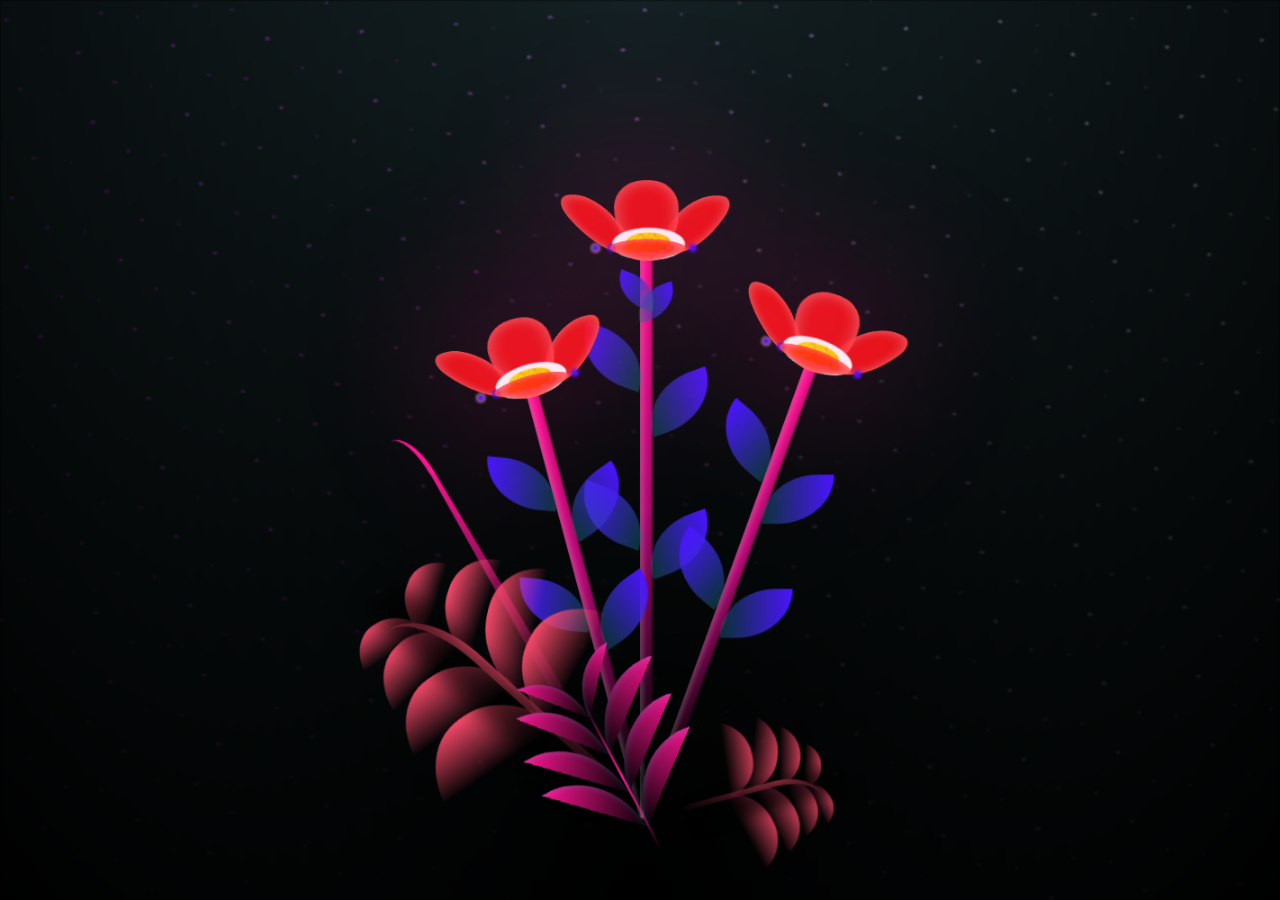
<file: index.html>
<!DOCTYPE html>
<html lang="en">
  <head>
    <meta charset="UTF-8" />
    <meta name="viewport" content="width=device-width, initial-scale=1.0" />
    <link rel="stylesheet" href="pink-flowers.css" />
    <title>Mİ AMOR Y ♡ Ç</title>
  </head>

  <body class="not-loaded">
    <div class="corner-text">Hissettirilen Sevgidir AŞK</div>
    <div class="corner-text2">❤️AMOR❤️</div>
    

    <div class="night"></div>
    <div class="flowers">
      <div class="flower flower--1">
        <div class="flower__leafs flower__leafs--1">
          <div class="flower__leaf flower__leaf--1"></div>
          <div class="flower__leaf flower__leaf--2"></div>
          <div class="flower__leaf flower__leaf--3"></div>
          <div class="flower__leaf flower__leaf--4"></div>
          <div class="flower__white-circle"></div>

          <div class="flower__light flower__light--1"></div>
          <div class="flower__light flower__light--2"></div>
          <div class="flower__light flower__light--3"></div>
          <div class="flower__light flower__light--4"></div>
          <div class="flower__light flower__light--5"></div>
          <div class="flower__light flower__light--6"></div>
          <div class="flower__light flower__light--7"></div>
          <div class="flower__light flower__light--8"></div>
        </div>
        <div class="flower__line">
          <div class="flower__line__leaf flower__line__leaf--1"></div>
          <div class="flower__line__leaf flower__line__leaf--2"></div>
          <div class="flower__line__leaf flower__line__leaf--3"></div>
          <div class="flower__line__leaf flower__line__leaf--4"></div>
          <div class="flower__line__leaf flower__line__leaf--5"></div>
          <div class="flower__line__leaf flower__line__leaf--6"></div>
        </div>
      </div>

      <div class="flower flower--2">
        <div class="flower__leafs flower__leafs--2">
          <div class="flower__leaf flower__leaf--1"></div>
          <div class="flower__leaf flower__leaf--2"></div>
          <div class="flower__leaf flower__leaf--3"></div>
          <div class="flower__leaf flower__leaf--4"></div>
          <div class="flower__white-circle"></div>

          <div class="flower__light flower__light--1"></div>
          <div class="flower__light flower__light--2"></div>
          <div class="flower__light flower__light--3"></div>
          <div class="flower__light flower__light--4"></div>
          <div class="flower__light flower__light--5"></div>
          <div class="flower__light flower__light--6"></div>
          <div class="flower__light flower__light--7"></div>
          <div class="flower__light flower__light--8"></div>
        </div>
        <div class="flower__line">
          <div class="flower__line__leaf flower__line__leaf--1"></div>
          <div class="flower__line__leaf flower__line__leaf--2"></div>
          <div class="flower__line__leaf flower__line__leaf--3"></div>
          <div class="flower__line__leaf flower__line__leaf--4"></div>
        </div>
      </div>

      <div class="flower flower--3">
        <div class="flower__leafs flower__leafs--3">
          <div class="flower__leaf flower__leaf--1"></div>
          <div class="flower__leaf flower__leaf--2"></div>
          <div class="flower__leaf flower__leaf--3"></div>
          <div class="flower__leaf flower__leaf--4"></div>
          <div class="flower__white-circle"></div>

          <div class="flower__light flower__light--1"></div>
          <div class="flower__light flower__light--2"></div>
          <div class="flower__light flower__light--3"></div>
          <div class="flower__light flower__light--4"></div>
          <div class="flower__light flower__light--5"></div>
          <div class="flower__light flower__light--6"></div>
          <div class="flower__light flower__light--7"></div>
          <div class="flower__light flower__light--8"></div>
        </div>
        <div class="flower__line">
          <div class="flower__line__leaf flower__line__leaf--1"></div>
          <div class="flower__line__leaf flower__line__leaf--2"></div>
          <div class="flower__line__leaf flower__line__leaf--3"></div>
          <div class="flower__line__leaf flower__line__leaf--4"></div>
        </div>
      </div>

      <div class="grow-ans" style="--d: 1.2s">
        <div class="flower__g-long">
          <div class="flower__g-long__top"></div>
          <div class="flower__g-long__bottom"></div>
        </div>
      </div>

      <div class="growing-grass">
        <div class="flower__grass flower__grass--1">
          <div class="flower__grass--top"></div>
          <div class="flower__grass--bottom"></div>
          <div class="flower__grass__leaf flower__grass__leaf--1"></div>
          <div class="flower__grass__leaf flower__grass__leaf--2"></div>
          <div class="flower__grass__leaf flower__grass__leaf--3"></div>
          <div class="flower__grass__leaf flower__grass__leaf--4"></div>
          <div class="flower__grass__leaf flower__grass__leaf--5"></div>
          <div class="flower__grass__leaf flower__grass__leaf--6"></div>
          <div class="flower__grass__leaf flower__grass__leaf--7"></div>
          <div class="flower__grass__leaf flower__grass__leaf--8"></div>
          <div class="flower__grass__overlay"></div>
        </div>
      </div>

      <div class="growing-grass">
        <div class="flower__grass flower__grass--2">
          <div class="flower__grass--top"></div>
          <div class="flower__grass--bottom"></div>
          <div class="flower__grass__leaf flower__grass__leaf--1"></div>
          <div class="flower__grass__leaf flower__grass__leaf--2"></div>
          <div class="flower__grass__leaf flower__grass__leaf--3"></div>
          <div class="flower__grass__leaf flower__grass__leaf--4"></div>
          <div class="flower__grass__leaf flower__grass__leaf--5"></div>
          <div class="flower__grass__leaf flower__grass__leaf--6"></div>
          <div class="flower__grass__leaf flower__grass__leaf--7"></div>
          <div class="flower__grass__leaf flower__grass__leaf--8"></div>
          <div class="flower__grass__overlay"></div>
        </div>
      </div>

      <div class="grow-ans" style="--d: 2.4s">
        <div class="flower__g-right flower__g-right--1">
          <div class="leaf"></div>
        </div>
      </div>

      <div class="grow-ans" style="--d: 2.8s">
        <div class="flower__g-right flower__g-right--2">
          <div class="leaf"></div>
        </div>
      </div>

      <div class="grow-ans" style="--d: 2.8s">
        <div class="flower__g-front">
          <div
            class="flower__g-front__leaf-wrapper flower__g-front__leaf-wrapper--1">
            <div class="flower__g-front__leaf"></div>
          </div>
          <div
            class="flower__g-front__leaf-wrapper flower__g-front__leaf-wrapper--2">
            <div class="flower__g-front__leaf"></div>
          </div>
          <div
            class="flower__g-front__leaf-wrapper flower__g-front__leaf-wrapper--3">
            <div class="flower__g-front__leaf"></div>
          </div>
          <div
            class="flower__g-front__leaf-wrapper flower__g-front__leaf-wrapper--4">
            <div class="flower__g-front__leaf"></div>
          </div>
          <div
            class="flower__g-front__leaf-wrapper flower__g-front__leaf-wrapper--5">
            <div class="flower__g-front__leaf"></div>
          </div>
          <div
            class="flower__g-front__leaf-wrapper flower__g-front__leaf-wrapper--6">
            <div class="flower__g-front__leaf"></div>
          </div>
          <div
            class="flower__g-front__leaf-wrapper flower__g-front__leaf-wrapper--7">
            <div class="flower__g-front__leaf"></div>
          </div>
          <div
            class="flower__g-front__leaf-wrapper flower__g-front__leaf-wrapper--8">
            <div class="flower__g-front__leaf"></div>
          </div>
          <div class="flower__g-front__line"></div>
        </div>
      </div>

      <div class="grow-ans" style="--d: 3.2s">
        <div class="flower__g-fr">
          <div class="leaf"></div>
          <div class="flower__g-fr__leaf flower__g-fr__leaf--1"></div>
          <div class="flower__g-fr__leaf flower__g-fr__leaf--2"></div>
          <div class="flower__g-fr__leaf flower__g-fr__leaf--3"></div>
          <div class="flower__g-fr__leaf flower__g-fr__leaf--4"></div>
          <div class="flower__g-fr__leaf flower__g-fr__leaf--5"></div>
          <div class="flower__g-fr__leaf flower__g-fr__leaf--6"></div>
          <div class="flower__g-fr__leaf flower__g-fr__leaf--7"></div>
          <div class="flower__g-fr__leaf flower__g-fr__leaf--8"></div>
        </div>
      </div>

      <div class="long-g long-g--0">
        <div class="grow-ans" style="--d: 3s">
          <div class="leaf leaf--0"></div>
        </div>
        <div class="grow-ans" style="--d: 2.2s">
          <div class="leaf leaf--1"></div>
        </div>
        <div class="grow-ans" style="--d: 3.4s">
          <div class="leaf leaf--2"></div>
        </div>
        <div class="grow-ans" style="--d: 3.6s">
          <div class="leaf leaf--3"></div>
        </div>
      </div>

      <div class="long-g long-g--1">
        <div class="grow-ans" style="--d: 3.6s">
          <div class="leaf leaf--0"></div>
        </div>
        <div class="grow-ans" style="--d: 3.8s">
          <div class="leaf leaf--1"></div>
        </div>
        <div class="grow-ans" style="--d: 4s">
          <div class="leaf leaf--2"></div>
        </div>
        <div class="grow-ans" style="--d: 4.2s">
          <div class="leaf leaf--3"></div>
        </div>
      </div>

      <div class="long-g long-g--2">
        <div class="grow-ans" style="--d: 4s">
          <div class="leaf leaf--0"></div>
        </div>
        <div class="grow-ans" style="--d: 4.2s">
          <div class="leaf leaf--1"></div>
        </div>
        <div class="grow-ans" style="--d: 4.4s">
          <div class="leaf leaf--2"></div>
        </div>
        <div class="grow-ans" style="--d: 4.6s">
          <div class="leaf leaf--3"></div>
        </div>
      </div>

      <div class="long-g long-g--3">
        <div class="grow-ans" style="--d: 4s">
          <div class="leaf leaf--0"></div>
        </div>
        <div class="grow-ans" style="--d: 4.2s">
          <div class="leaf leaf--1"></div>
        </div>
        <div class="grow-ans" style="--d: 3s">
          <div class="leaf leaf--2"></div>
        </div>
        <div class="grow-ans" style="--d: 3.6s">
          <div class="leaf leaf--3"></div>
        </div>
      </div>

      <div class="long-g long-g--4">
        <div class="grow-ans" style="--d: 4s">
          <div class="leaf leaf--0"></div>
        </div>
        <div class="grow-ans" style="--d: 4.2s">
          <div class="leaf leaf--1"></div>
        </div>
        <div class="grow-ans" style="--d: 3s">
          <div class="leaf leaf--2"></div>
        </div>
        <div class="grow-ans" style="--d: 3.6s">
          <div class="leaf leaf--3"></div>
        </div>
      </div>

      <div class="long-g long-g--5">
        <div class="grow-ans" style="--d: 4s">
          <div class="leaf leaf--0"></div>
        </div>
        <div class="grow-ans" style="--d: 4.2s">
          <div class="leaf leaf--1"></div>
        </div>
        <div class="grow-ans" style="--d: 3s">
          <div class="leaf leaf--2"></div>
        </div>
        <div class="grow-ans" style="--d: 3.6s">
          <div class="leaf leaf--3"></div>
        </div>
      </div>

      <div class="long-g long-g--6">
        <div class="grow-ans" style="--d: 4.2s">
          <div class="leaf leaf--0"></div>
        </div>
        <div class="grow-ans" style="--d: 4.4s">
          <div class="leaf leaf--1"></div>
        </div>
        <div class="grow-ans" style="--d: 4.6s">
          <div class="leaf leaf--2"></div>
        </div>
        <div class="grow-ans" style="--d: 4.8s">
          <div class="leaf leaf--3"></div>
        </div>
      </div>

      <div class="long-g long-g--7">
        <div class="grow-ans" style="--d: 3s">
          <div class="leaf leaf--0"></div>
        </div>
        <div class="grow-ans" style="--d: 3.2s">
          <div class="leaf leaf--1"></div>
        </div>
        <div class="grow-ans" style="--d: 3.5s">
          <div class="leaf leaf--2"></div>
        </div>
        <div class="grow-ans" style="--d: 3.6s">
          <div class="leaf leaf--3"></div>
        </div>
      </div>
    </div>
    <script src="pink-flowers.js"></script>
  </body>
</html>
</file>
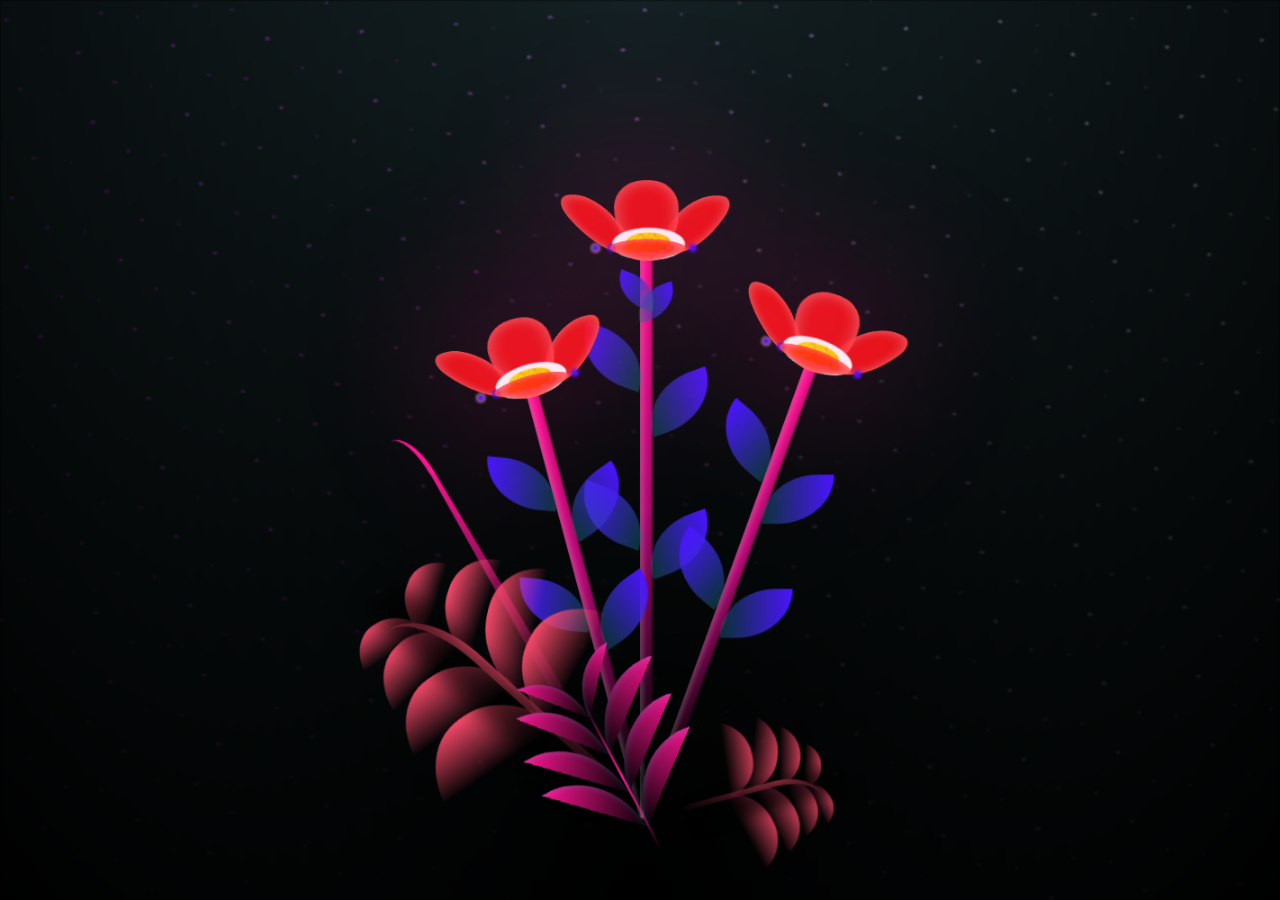
<file: main.html>
<!DOCTYPE html>
<html lang="en">
  <head>
    <meta charset="UTF-8" />
    <meta name="viewport" content="width=device-width, initial-scale=1.0" />
    <link rel="stylesheet" href="pink-flowers.css" />
    <title>Mİ AMOR Y ♡ Ç</title>
  </head>

  <body class="not-loaded">
    <div class="corner-text">Hissettirilen Sevgidir AŞK</div>
    <div class="corner-text2">AMOR</div>
    

    <div class="night"></div>
    <div class="flowers">
      <div class="flower flower--1">
        <div class="flower__leafs flower__leafs--1">
          <div class="flower__leaf flower__leaf--1"></div>
          <div class="flower__leaf flower__leaf--2"></div>
          <div class="flower__leaf flower__leaf--3"></div>
          <div class="flower__leaf flower__leaf--4"></div>
          <div class="flower__white-circle"></div>

          <div class="flower__light flower__light--1"></div>
          <div class="flower__light flower__light--2"></div>
          <div class="flower__light flower__light--3"></div>
          <div class="flower__light flower__light--4"></div>
          <div class="flower__light flower__light--5"></div>
          <div class="flower__light flower__light--6"></div>
          <div class="flower__light flower__light--7"></div>
          <div class="flower__light flower__light--8"></div>
        </div>
        <div class="flower__line">
          <div class="flower__line__leaf flower__line__leaf--1"></div>
          <div class="flower__line__leaf flower__line__leaf--2"></div>
          <div class="flower__line__leaf flower__line__leaf--3"></div>
          <div class="flower__line__leaf flower__line__leaf--4"></div>
          <div class="flower__line__leaf flower__line__leaf--5"></div>
          <div class="flower__line__leaf flower__line__leaf--6"></div>
        </div>
      </div>

      <div class="flower flower--2">
        <div class="flower__leafs flower__leafs--2">
          <div class="flower__leaf flower__leaf--1"></div>
          <div class="flower__leaf flower__leaf--2"></div>
          <div class="flower__leaf flower__leaf--3"></div>
          <div class="flower__leaf flower__leaf--4"></div>
          <div class="flower__white-circle"></div>

          <div class="flower__light flower__light--1"></div>
          <div class="flower__light flower__light--2"></div>
          <div class="flower__light flower__light--3"></div>
          <div class="flower__light flower__light--4"></div>
          <div class="flower__light flower__light--5"></div>
          <div class="flower__light flower__light--6"></div>
          <div class="flower__light flower__light--7"></div>
          <div class="flower__light flower__light--8"></div>
        </div>
        <div class="flower__line">
          <div class="flower__line__leaf flower__line__leaf--1"></div>
          <div class="flower__line__leaf flower__line__leaf--2"></div>
          <div class="flower__line__leaf flower__line__leaf--3"></div>
          <div class="flower__line__leaf flower__line__leaf--4"></div>
        </div>
      </div>

      <div class="flower flower--3">
        <div class="flower__leafs flower__leafs--3">
          <div class="flower__leaf flower__leaf--1"></div>
          <div class="flower__leaf flower__leaf--2"></div>
          <div class="flower__leaf flower__leaf--3"></div>
          <div class="flower__leaf flower__leaf--4"></div>
          <div class="flower__white-circle"></div>

          <div class="flower__light flower__light--1"></div>
          <div class="flower__light flower__light--2"></div>
          <div class="flower__light flower__light--3"></div>
          <div class="flower__light flower__light--4"></div>
          <div class="flower__light flower__light--5"></div>
          <div class="flower__light flower__light--6"></div>
          <div class="flower__light flower__light--7"></div>
          <div class="flower__light flower__light--8"></div>
        </div>
        <div class="flower__line">
          <div class="flower__line__leaf flower__line__leaf--1"></div>
          <div class="flower__line__leaf flower__line__leaf--2"></div>
          <div class="flower__line__leaf flower__line__leaf--3"></div>
          <div class="flower__line__leaf flower__line__leaf--4"></div>
        </div>
      </div>

      <div class="grow-ans" style="--d: 1.2s">
        <div class="flower__g-long">
          <div class="flower__g-long__top"></div>
          <div class="flower__g-long__bottom"></div>
        </div>
      </div>

      <div class="growing-grass">
        <div class="flower__grass flower__grass--1">
          <div class="flower__grass--top"></div>
          <div class="flower__grass--bottom"></div>
          <div class="flower__grass__leaf flower__grass__leaf--1"></div>
          <div class="flower__grass__leaf flower__grass__leaf--2"></div>
          <div class="flower__grass__leaf flower__grass__leaf--3"></div>
          <div class="flower__grass__leaf flower__grass__leaf--4"></div>
          <div class="flower__grass__leaf flower__grass__leaf--5"></div>
          <div class="flower__grass__leaf flower__grass__leaf--6"></div>
          <div class="flower__grass__leaf flower__grass__leaf--7"></div>
          <div class="flower__grass__leaf flower__grass__leaf--8"></div>
          <div class="flower__grass__overlay"></div>
        </div>
      </div>

      <div class="growing-grass">
        <div class="flower__grass flower__grass--2">
          <div class="flower__grass--top"></div>
          <div class="flower__grass--bottom"></div>
          <div class="flower__grass__leaf flower__grass__leaf--1"></div>
          <div class="flower__grass__leaf flower__grass__leaf--2"></div>
          <div class="flower__grass__leaf flower__grass__leaf--3"></div>
          <div class="flower__grass__leaf flower__grass__leaf--4"></div>
          <div class="flower__grass__leaf flower__grass__leaf--5"></div>
          <div class="flower__grass__leaf flower__grass__leaf--6"></div>
          <div class="flower__grass__leaf flower__grass__leaf--7"></div>
          <div class="flower__grass__leaf flower__grass__leaf--8"></div>
          <div class="flower__grass__overlay"></div>
        </div>
      </div>

      <div class="grow-ans" style="--d: 2.4s">
        <div class="flower__g-right flower__g-right--1">
          <div class="leaf"></div>
        </div>
      </div>

      <div class="grow-ans" style="--d: 2.8s">
        <div class="flower__g-right flower__g-right--2">
          <div class="leaf"></div>
        </div>
      </div>

      <div class="grow-ans" style="--d: 2.8s">
        <div class="flower__g-front">
          <div
            class="flower__g-front__leaf-wrapper flower__g-front__leaf-wrapper--1">
            <div class="flower__g-front__leaf"></div>
          </div>
          <div
            class="flower__g-front__leaf-wrapper flower__g-front__leaf-wrapper--2">
            <div class="flower__g-front__leaf"></div>
          </div>
          <div
            class="flower__g-front__leaf-wrapper flower__g-front__leaf-wrapper--3">
            <div class="flower__g-front__leaf"></div>
          </div>
          <div
            class="flower__g-front__leaf-wrapper flower__g-front__leaf-wrapper--4">
            <div class="flower__g-front__leaf"></div>
          </div>
          <div
            class="flower__g-front__leaf-wrapper flower__g-front__leaf-wrapper--5">
            <div class="flower__g-front__leaf"></div>
          </div>
          <div
            class="flower__g-front__leaf-wrapper flower__g-front__leaf-wrapper--6">
            <div class="flower__g-front__leaf"></div>
          </div>
          <div
            class="flower__g-front__leaf-wrapper flower__g-front__leaf-wrapper--7">
            <div class="flower__g-front__leaf"></div>
          </div>
          <div
            class="flower__g-front__leaf-wrapper flower__g-front__leaf-wrapper--8">
            <div class="flower__g-front__leaf"></div>
          </div>
          <div class="flower__g-front__line"></div>
        </div>
      </div>

      <div class="grow-ans" style="--d: 3.2s">
        <div class="flower__g-fr">
          <div class="leaf"></div>
          <div class="flower__g-fr__leaf flower__g-fr__leaf--1"></div>
          <div class="flower__g-fr__leaf flower__g-fr__leaf--2"></div>
          <div class="flower__g-fr__leaf flower__g-fr__leaf--3"></div>
          <div class="flower__g-fr__leaf flower__g-fr__leaf--4"></div>
          <div class="flower__g-fr__leaf flower__g-fr__leaf--5"></div>
          <div class="flower__g-fr__leaf flower__g-fr__leaf--6"></div>
          <div class="flower__g-fr__leaf flower__g-fr__leaf--7"></div>
          <div class="flower__g-fr__leaf flower__g-fr__leaf--8"></div>
        </div>
      </div>

      <div class="long-g long-g--0">
        <div class="grow-ans" style="--d: 3s">
          <div class="leaf leaf--0"></div>
        </div>
        <div class="grow-ans" style="--d: 2.2s">
          <div class="leaf leaf--1"></div>
        </div>
        <div class="grow-ans" style="--d: 3.4s">
          <div class="leaf leaf--2"></div>
        </div>
        <div class="grow-ans" style="--d: 3.6s">
          <div class="leaf leaf--3"></div>
        </div>
      </div>

      <div class="long-g long-g--1">
        <div class="grow-ans" style="--d: 3.6s">
          <div class="leaf leaf--0"></div>
        </div>
        <div class="grow-ans" style="--d: 3.8s">
          <div class="leaf leaf--1"></div>
        </div>
        <div class="grow-ans" style="--d: 4s">
          <div class="leaf leaf--2"></div>
        </div>
        <div class="grow-ans" style="--d: 4.2s">
          <div class="leaf leaf--3"></div>
        </div>
      </div>

      <div class="long-g long-g--2">
        <div class="grow-ans" style="--d: 4s">
          <div class="leaf leaf--0"></div>
        </div>
        <div class="grow-ans" style="--d: 4.2s">
          <div class="leaf leaf--1"></div>
        </div>
        <div class="grow-ans" style="--d: 4.4s">
          <div class="leaf leaf--2"></div>
        </div>
        <div class="grow-ans" style="--d: 4.6s">
          <div class="leaf leaf--3"></div>
        </div>
      </div>

      <div class="long-g long-g--3">
        <div class="grow-ans" style="--d: 4s">
          <div class="leaf leaf--0"></div>
        </div>
        <div class="grow-ans" style="--d: 4.2s">
          <div class="leaf leaf--1"></div>
        </div>
        <div class="grow-ans" style="--d: 3s">
          <div class="leaf leaf--2"></div>
        </div>
        <div class="grow-ans" style="--d: 3.6s">
          <div class="leaf leaf--3"></div>
        </div>
      </div>

      <div class="long-g long-g--4">
        <div class="grow-ans" style="--d: 4s">
          <div class="leaf leaf--0"></div>
        </div>
        <div class="grow-ans" style="--d: 4.2s">
          <div class="leaf leaf--1"></div>
        </div>
        <div class="grow-ans" style="--d: 3s">
          <div class="leaf leaf--2"></div>
        </div>
        <div class="grow-ans" style="--d: 3.6s">
          <div class="leaf leaf--3"></div>
        </div>
      </div>

      <div class="long-g long-g--5">
        <div class="grow-ans" style="--d: 4s">
          <div class="leaf leaf--0"></div>
        </div>
        <div class="grow-ans" style="--d: 4.2s">
          <div class="leaf leaf--1"></div>
        </div>
        <div class="grow-ans" style="--d: 3s">
          <div class="leaf leaf--2"></div>
        </div>
        <div class="grow-ans" style="--d: 3.6s">
          <div class="leaf leaf--3"></div>
        </div>
      </div>

      <div class="long-g long-g--6">
        <div class="grow-ans" style="--d: 4.2s">
          <div class="leaf leaf--0"></div>
        </div>
        <div class="grow-ans" style="--d: 4.4s">
          <div class="leaf leaf--1"></div>
        </div>
        <div class="grow-ans" style="--d: 4.6s">
          <div class="leaf leaf--2"></div>
        </div>
        <div class="grow-ans" style="--d: 4.8s">
          <div class="leaf leaf--3"></div>
        </div>
      </div>

      <div class="long-g long-g--7">
        <div class="grow-ans" style="--d: 3s">
          <div class="leaf leaf--0"></div>
        </div>
        <div class="grow-ans" style="--d: 3.2s">
          <div class="leaf leaf--1"></div>
        </div>
        <div class="grow-ans" style="--d: 3.5s">
          <div class="leaf leaf--2"></div>
        </div>
        <div class="grow-ans" style="--d: 3.6s">
          <div class="leaf leaf--3"></div>
        </div>
      </div>
    </div>
    <script src="pink-flowers.js"></script>
  </body>
</html>
</file>
<file: pink-flowers.css>
*,
*::after,
*::before {
  padding: 0;
  margin: 0;
  box-sizing: border-box;
}
:root {
  --dark-color: #000;
}
body {
  display: flex;
  align-items: flex-end;
  justify-content: center;
  min-height: 100vh;
  background-color: var(--dark-color);
  overflow: hidden;
  perspective: 1000px;
}
.night {
  position: fixed;
  left: 50%;
  top: 0;
  transform: translateX(-50%);
  width: 100%;
  height: 100%;
  filter: blur(0.1vmin);
  background-image: radial-gradient(
      ellipse at top,
      transparent 0%,
      var(--dark-color)
    ),
    radial-gradient(
      ellipse at bottom,
      var(--dark-color),
      rgba(145, 233, 255, 0.2)
    ),
    repeating-linear-gradient(
      220deg,
      black 0px,
      black 19px,
      transparent 19px,
      transparent 22px
    ),
    repeating-linear-gradient(
      189deg,
      black 0px,
      black 19px,
      transparent 19px,
      transparent 22px
    ),
    repeating-linear-gradient(
      148deg,
      black 0px,
      black 19px,
      transparent 19px,
      transparent 22px
    ),
    linear-gradient(90deg, #e100ff, #f0f0f0);
}
.flowers {
  position: relative;
  transform: scale(0.9);
}
.flower {
  position: absolute;
  bottom: 10vmin;
  transform-origin: bottom center;
  z-index: 10;
  --fl-speed: 0.8s;
}
.flower--1 {
  animation: moving-flower-1 4s linear infinite;
}
.flower--1 .flower__line {
  height: 70vmin;
  animation-delay: 0.3s;
}
.flower--1 .flower__line__leaf--1 {
  animation: blooming-leaf-right var(--fl-speed) 1.6s backwards;
}
.flower--1 .flower__line__leaf--2 {
  animation: blooming-leaf-right var(--fl-speed) 1.4s backwards;
}
.flower--1 .flower__line__leaf--3 {
  animation: blooming-leaf-left var(--fl-speed) 1.2s backwards;
}
.flower--1 .flower__line__leaf--4 {
  animation: blooming-leaf-left var(--fl-speed) 1s backwards;
}
.flower--1 .flower__line__leaf--5 {
  animation: blooming-leaf-right var(--fl-speed) 1.8s backwards;
}
.flower--1 .flower__line__leaf--6 {
  animation: blooming-leaf-left var(--fl-speed) 2s backwards;
}
.flower--2 {
  left: 50%;
  transform: rotate(20deg);
  animation: moving-flower-2 4s linear infinite;
}
.flower--2 .flower__line {
  height: 60vmin;
  animation-delay: 0.6s;
}
.flower--2 .flower__line__leaf--1 {
  animation: blooming-leaf-right var(--fl-speed) 1.9s backwards;
}
.flower--2 .flower__line__leaf--2 {
  animation: blooming-leaf-right var(--fl-speed) 1.7s backwards;
}
.flower--2 .flower__line__leaf--3 {
  animation: blooming-leaf-left var(--fl-speed) 1.5s backwards;
}
.flower--2 .flower__line__leaf--4 {
  animation: blooming-leaf-left var(--fl-speed) 1.3s backwards;
}
.flower--3 {
  left: 50%;
  transform: rotate(-15deg);
  animation: moving-flower-3 4s linear infinite;
}
.flower--3 .flower__line {
  animation-delay: 0.9s;
}
.flower--3 .flower__line__leaf--1 {
  animation: blooming-leaf-right var(--fl-speed) 2.5s backwards;
}
.flower--3 .flower__line__leaf--2 {
  animation: blooming-leaf-right var(--fl-speed) 2.3s backwards;
}
.flower--3 .flower__line__leaf--3 {
  animation: blooming-leaf-left var(--fl-speed) 2.1s backwards;
}
.flower--3 .flower__line__leaf--4 {
  animation: blooming-leaf-left var(--fl-speed) 1.9s backwards;
}
.flower__leafs {
  position: relative;
  animation: blooming-flower 2s backwards;
}
.flower__leafs--1 {
  animation-delay: 1.1s;
}
.flower__leafs--2 {
  animation-delay: 1.4s;
}
.flower__leafs--3 {
  animation-delay: 1.7s;
}
.flower__leafs::after {
  content: "";
  position: absolute;
  left: 0;
  top: 0;
  transform: translate(-50%, -100%);
  width: 8vmin;
  height: 8vmin;
  background-color: #ff1493;
  filter: blur(10vmin);
}
.flower__leaf {
  position: absolute;
  bottom: 0;
  left: 50%;
  width: 8vmin;
  height: 11vmin;
  border-radius: 51% 49% 47% 53%/44% 45% 55% 69%;
  background-color: #ff1414;
  background-image: linear-gradient(to top, #ff1414, #ff1414);
  transform-origin: bottom center;
  opacity: 0.9;
  box-shadow: inset 0 0 2vmin rgba(255, 255, 255, 0.5);
}
.flower__leaf--1 {
  transform: translate(-10%, 1%) rotateY(40deg) rotateX(-50deg);
}
.flower__leaf--2 {
  transform: translate(-50%, -4%) rotateX(40deg);
}
.flower__leaf--3 {
  transform: translate(-90%, 0%) rotateY(45deg) rotateX(50deg);
}
.flower__leaf--4 {
  width: 8vmin;
  height: 8vmin;
  transform-origin: bottom left;
  border-radius: 4vmin 10vmin 4vmin 4vmin;
  transform: translate(0%, 18%) rotateX(70deg) rotate(-43deg);
  background-image: linear-gradient(to top, #ff1414, #ff1414);
  z-index: 1;
  opacity: 0.8;
}
.flower__white-circle {
  position: absolute;
  left: -3.5vmin;
  top: -3vmin;
  width: 9vmin;
  height: 4vmin;
  border-radius: 50%;
  background-color: #fff;
}
.flower__white-circle::after {
  content: "";
  position: absolute;
  left: 50%;
  top: 45%;
  transform: translate(-50%, -50%);
  width: 60%;
  height: 60%;
  border-radius: inherit;
  background-image: repeating-linear-gradient(
      135deg,
      rgba(0, 0, 0, 0.03) 0px,
      rgba(0, 0, 0, 0.03) 1px,
      transparent 1px,
      transparent 12px
    ),
    repeating-linear-gradient(
      45deg,
      rgba(0, 0, 0, 0.03) 0px,
      rgba(0, 0, 0, 0.03) 1px,
      transparent 1px,
      transparent 12px
    ),
    repeating-linear-gradient(
      67.5deg,
      rgba(0, 0, 0, 0.03) 0px,
      rgba(0, 0, 0, 0.03) 1px,
      transparent 1px,
      transparent 12px
    ),
    repeating-linear-gradient(
      135deg,
      rgba(0, 0, 0, 0.03) 0px,
      rgba(0, 0, 0, 0.03) 1px,
      transparent 1px,
      transparent 12px
    ),
    repeating-linear-gradient(
      45deg,
      rgba(0, 0, 0, 0.03) 0px,
      rgba(0, 0, 0, 0.03) 1px,
      transparent 1px,
      transparent 12px
    ),
    repeating-linear-gradient(
      112.5deg,
      rgba(0, 0, 0, 0.03) 0px,
      rgba(0, 0, 0, 0.03) 1px,
      transparent 1px,
      transparent 12px
    ),
    repeating-linear-gradient(
      112.5deg,
      rgba(0, 0, 0, 0.03) 0px,
      rgba(0, 0, 0, 0.03) 1px,
      transparent 1px,
      transparent 12px
    ),
    repeating-linear-gradient(
      45deg,
      rgba(0, 0, 0, 0.03) 0px,
      rgba(0, 0, 0, 0.03) 1px,
      transparent 1px,
      transparent 12px
    ),
    repeating-linear-gradient(
      22.5deg,
      rgba(0, 0, 0, 0.03) 0px,
      rgba(0, 0, 0, 0.03) 1px,
      transparent 1px,
      transparent 12px
    ),
    repeating-linear-gradient(
      45deg,
      rgba(0, 0, 0, 0.03) 0px,
      rgba(0, 0, 0, 0.03) 1px,
      transparent 1px,
      transparent 12px
    ),
    repeating-linear-gradient(
      22.5deg,
      rgba(0, 0, 0, 0.03) 0px,
      rgba(0, 0, 0, 0.03) 1px,
      transparent 1px,
      transparent 12px
    ),
    repeating-linear-gradient(
      135deg,
      rgba(0, 0, 0, 0.03) 0px,
      rgba(0, 0, 0, 0.03) 1px,
      transparent 1px,
      transparent 12px
    ),
    repeating-linear-gradient(
      157.5deg,
      rgba(0, 0, 0, 0.03) 0px,
      rgba(0, 0, 0, 0.03) 1px,
      transparent 1px,
      transparent 12px
    ),
    repeating-linear-gradient(
      67.5deg,
      rgba(0, 0, 0, 0.03) 0px,
      rgba(0, 0, 0, 0.03) 1px,
      transparent 1px,
      transparent 12px
    ),
    repeating-linear-gradient(
      67.5deg,
      rgba(0, 0, 0, 0.03) 0px,
      rgba(0, 0, 0, 0.03) 1px,
      transparent 1px,
      transparent 12px
    ),
    linear-gradient(90deg, #ffeb12, #ffce00);
}
.flower__line {
  height: 55vmin;
  width: 1.5vmin;
  background-image: linear-gradient(
      to left,
      rgba(0, 0, 0, 0.2),
      transparent,
      rgba(255, 255, 255, 0.2)
    ),
    linear-gradient(to top, transparent 10%, #b50c75, #ff1493);
  box-shadow: inset 0 0 2px rgba(0, 0, 0, 0.5);
  animation: grow-flower-tree 4s backwards;
}
.flower__line__leaf {
  --w: 7vmin;
  --h: calc(var(--w) + 2vmin);
  position: absolute;
  top: 20%;
  left: 90%;
  width: var(--w);
  height: var(--h);
  border-top-right-radius: var(--h);
  border-bottom-left-radius: var(--h);
  background-image: linear-gradient(to top, rgba(20, 117, 122, 0.4), #4b14ff);
}
.flower__line__leaf--1 {
  transform: rotate(70deg) rotateY(30deg);
}
.flower__line__leaf--2 {
  top: 45%;
  transform: rotate(70deg) rotateY(30deg);
}
.flower__line__leaf--3,
.flower__line__leaf--4,
.flower__line__leaf--6 {
  border-top-right-radius: 0;
  border-bottom-left-radius: 0;
  border-top-left-radius: var(--h);
  border-bottom-right-radius: var(--h);
  left: -460%;
  top: 12%;
  transform: rotate(-70deg) rotateY(30deg);
}
.flower__line__leaf--4 {
  top: 40%;
}
.flower__line__leaf--5 {
  top: 0;
  transform-origin: left;
  transform: rotate(70deg) rotateY(30deg) scale(0.6);
}
.flower__line__leaf--6 {
  top: -2%;
  left: -450%;
  transform-origin: right;
  transform: rotate(-70deg) rotateY(30deg) scale(0.6);
}
.flower__light {
  position: absolute;
  bottom: 0vmin;
  width: 1vmin;
  height: 1vmin;
  background-color: #fffb00;
  border-radius: 50%;
  filter: blur(0.2vmin);
  animation: light-ans 4s linear infinite backwards;
}
.flower__light:nth-child(odd) {
  background-color: #4b14ff;
}
.flower__light--1 {
  left: -2vmin;
  animation-delay: 1s;
}
.flower__light--2 {
  left: 3vmin;
  animation-delay: 0.5s;
}
.flower__light--3 {
  left: -6vmin;
  animation-delay: 0.3s;
}
.flower__light--4 {
  left: 6vmin;
  animation-delay: 0.9s;
}
.flower__light--5 {
  left: -1vmin;
  animation-delay: 1.5s;
}
.flower__light--6 {
  left: -4vmin;
  animation-delay: 3s;
}
.flower__light--7 {
  left: 3vmin;
  animation-delay: 2s;
}
.flower__light--8 {
  left: -6vmin;
  animation-delay: 3.5s;
}
.flower__grass {
  --c: #f44969;
  --line-w: 1.5vmin;
  position: absolute;
  bottom: 12vmin;
  left: -7vmin;
  display: flex;
  flex-direction: column;
  align-items: flex-end;
  z-index: 20;
  transform-origin: bottom center;
  transform: rotate(-48deg) rotateY(40deg);
}
.flower__grass--1 {
  animation: moving-grass 2s linear infinite;
}
.flower__grass--2 {
  left: 2vmin;
  bottom: 10vmin;
  transform: scale(0.5) rotate(75deg) rotateX(10deg) rotateY(-200deg);
  opacity: 0.8;
  z-index: 0;
  animation: moving-grass--2 1.5s linear infinite;
}
.flower__grass--top {
  width: 7vmin;
  height: 10vmin;
  border-top-right-radius: 100%;
  border-right: var(--line-w) solid var(--c);
  transform-origin: bottom center;
  transform: rotate(-2deg);
}
.flower__grass--bottom {
  margin-top: -2px;
  width: var(--line-w);
  height: 25vmin;
  background-image: linear-gradient(to top, transparent, var(--c));
}
.flower__grass__leaf {
  --size: 10vmin;
  position: absolute;
  width: calc(var(--size) * 2.1);
  height: var(--size);
  border-top-left-radius: var(--size);
  border-top-right-radius: var(--size);
  background-image: linear-gradient(
    to top,
    transparent,
    transparent 30%,
    var(--c)
  );
  z-index: 100;
}
.flower__grass__leaf--1 {
  top: -6%;
  left: 30%;
  --size: 6vmin;
  transform: rotate(-20deg);
  animation: growing-grass-ans--1 2s 2.6s backwards;
}
@keyframes growing-grass-ans--1 {
  0% {
    transform-origin: bottom left;
    transform: rotate(-20deg) scale(0);
  }
}
.flower__grass__leaf--2 {
  top: -5%;
  left: -110%;
  --size: 6vmin;
  transform: rotate(10deg);
  animation: growing-grass-ans--2 2s 2.4s linear backwards;
}
@keyframes growing-grass-ans--2 {
  0% {
    transform-origin: bottom right;
    transform: rotate(10deg) scale(0);
  }
}
.flower__grass__leaf--3 {
  top: 5%;
  left: 60%;
  --size: 8vmin;
  transform: rotate(-18deg) rotateX(-20deg);
  animation: growing-grass-ans--3 2s 2.2s linear backwards;
}
@keyframes growing-grass-ans--3 {
  0% {
    transform-origin: bottom left;
    transform: rotate(-18deg) rotateX(-20deg) scale(0);
  }
}
.flower__grass__leaf--4 {
  top: 6%;
  left: -135%;
  --size: 8vmin;
  transform: rotate(2deg);
  animation: growing-grass-ans--4 2s 2s linear backwards;
}
@keyframes growing-grass-ans--4 {
  0% {
    transform-origin: bottom right;
    transform: rotate(2deg) scale(0);
  }
}
.flower__grass__leaf--5 {
  top: 20%;
  left: 60%;
  --size: 10vmin;
  transform: rotate(-24deg) rotateX(-20deg);
  animation: growing-grass-ans--5 2s 1.8s linear backwards;
}
@keyframes growing-grass-ans--5 {
  0% {
    transform-origin: bottom left;
    transform: rotate(-24deg) rotateX(-20deg) scale(0);
  }
}
.flower__grass__leaf--6 {
  top: 22%;
  left: -180%;
  --size: 10vmin;
  transform: rotate(10deg);
  animation: growing-grass-ans--6 2s 1.6s linear backwards;
}
@keyframes growing-grass-ans--6 {
  0% {
    transform-origin: bottom right;
    transform: rotate(10deg) scale(0);
  }
}
.flower__grass__leaf--7 {
  top: 39%;
  left: 70%;
  --size: 10vmin;
  transform: rotate(-10deg);
  animation: growing-grass-ans--7 2s 1.4s linear backwards;
}
@keyframes growing-grass-ans--7 {
  0% {
    transform-origin: bottom left;
    transform: rotate(-10deg) scale(0);
  }
}
.flower__grass__leaf--8 {
  top: 40%;
  left: -215%;
  --size: 11vmin;
  transform: rotate(10deg);
  animation: growing-grass-ans--8 2s 1.2s linear backwards;
}
@keyframes growing-grass-ans--8 {
  0% {
    transform-origin: bottom right;
    transform: rotate(10deg) scale(0);
  }
}
.flower__grass__overlay {
  position: absolute;
  top: -10%;
  right: 0%;
  width: 100%;
  height: 100%;
  background-color: rgba(0, 0, 0, 0.6);
  filter: blur(1.5vmin);
  z-index: 100;
}
.flower__g-long {
  --w: 2vmin;
  --h: 6vmin;
  --c: #ff1493;
  position: absolute;
  bottom: 10vmin;
  left: -3vmin;
  transform-origin: bottom center;
  transform: rotate(-30deg) rotateY(-20deg);
  display: flex;
  flex-direction: column;
  align-items: flex-end;
  animation: flower-g-long-ans 3s linear infinite;
}
@keyframes flower-g-long-ans {
  0%,
  100% {
    transform: rotate(-30deg) rotateY(-20deg);
  }
  50% {
    transform: rotate(-32deg) rotateY(-20deg);
  }
}
.flower__g-long__top {
  top: calc(var(--h) * -1);
  width: calc(var(--w) + 1vmin);
  height: var(--h);
  border-top-right-radius: 100%;
  border-right: 0.7vmin solid var(--c);
  transform: translate(-0.7vmin, 1vmin);
}
.flower__g-long__bottom {
  width: var(--w);
  height: 50vmin;
  transform-origin: bottom center;
  background-image: linear-gradient(to top, transparent 30%, var(--c));
  box-shadow: inset 0 0 2px rgba(0, 0, 0, 0.5);
  clip-path: polygon(35% 0, 65% 1%, 100% 100%, 0% 100%);
}
.flower__g-right {
  position: absolute;
  bottom: 6vmin;
  left: -2vmin;
  transform-origin: bottom left;
  transform: rotate(20deg);
}

.flower__g-right--1 {
  animation: flower-g-right-ans 2.5s linear infinite;
}
.flower__g-right--2 {
  left: 5vmin;
  transform: rotateY(-180deg);
  animation: flower-g-right-ans--2 3s linear infinite;
}
.flower__g-right--2 .leaf {
  height: 75vmin;
  filter: blur(0.3vmin);
  opacity: 0.8;
}
@keyframes flower-g-right-ans {
  0%,
  100% {
    transform: rotate(20deg);
  }
  50% {
    transform: rotate(24deg) rotateX(-20deg);
  }
}
@keyframes flower-g-right-ans--2 {
  0%,
  100% {
    transform: rotateY(-180deg) rotate(0deg) rotateX(-20deg);
  }
  50% {
    transform: rotateY(-180deg) rotate(6deg) rotateX(-20deg);
  }
}
.flower__g-front {
  position: absolute;
  bottom: 6vmin;
  left: 2.5vmin;
  z-index: 100;
  transform-origin: bottom center;
  transform: rotate(-28deg) rotateY(30deg) scale(1.04);
  animation: flower__g-front-ans 2s linear infinite;
}
@keyframes flower__g-front-ans {
  0%,
  100% {
    transform: rotate(-28deg) rotateY(30deg) scale(1.04);
  }
  50% {
    transform: rotate(-35deg) rotateY(40deg) scale(1.04);
  }
}
.flower__g-front__line {
  width: 0.3vmin;
  height: 20vmin;
  background-image: linear-gradient(
    to top,
    transparent,
    #ff1493,
    transparent 100%
  );
  position: relative;
}
.flower__g-front__leaf-wrapper {
  position: absolute;
  top: 0;
  left: 0;
  transform-origin: bottom left;
  transform: rotate(10deg);
}
.flower__g-front__leaf-wrapper:nth-child(even) {
  left: 0vmin;
  transform: rotateY(-180deg) rotate(5deg);
  animation: flower__g-front__leaf-left-ans 1s ease-in backwards;
}
.flower__g-front__leaf-wrapper:nth-child(odd) {
  animation: flower__g-front__leaf-ans 1s ease-in backwards;
}
.flower__g-front__leaf-wrapper--1 {
  top: -8vmin;
  transform: scale(0.7);
  animation: flower__g-front__leaf-ans 1s 5.5s ease-in backwards !important;
}
.flower__g-front__leaf-wrapper--2 {
  top: -8vmin;
  transform: rotateY(-180deg) scale(0.7) !important;
  animation: flower__g-front__leaf-left-ans-2 1s 4.6s ease-in backwards !important;
}
.flower__g-front__leaf-wrapper--3 {
  top: -3vmin;
  animation: flower__g-front__leaf-ans 1s 4.6s ease-in backwards;
}
.flower__g-front__leaf-wrapper--4 {
  top: -3vmin;
  transform: rotateY(-180deg) scale(0.9) !important;
  animation: flower__g-front__leaf-left-ans-2 1s 4.6s ease-in backwards !important;
}
@keyframes flower__g-front__leaf-left-ans-2 {
  0% {
    transform: rotateY(-180deg) scale(0);
  }
}
.flower__g-front__leaf-wrapper--5,
.flower__g-front__leaf-wrapper--6 {
  top: 2vmin;
}
.flower__g-front__leaf-wrapper--7,
.flower__g-front__leaf-wrapper--8 {
  top: 6.5vmin;
}
.flower__g-front__leaf-wrapper--2 {
  animation-delay: 5.2s !important;
}
.flower__g-front__leaf-wrapper--3 {
  animation-delay: 4.9s !important;
}
.flower__g-front__leaf-wrapper--5 {
  animation-delay: 4.3s !important;
}
.flower__g-front__leaf-wrapper--6 {
  animation-delay: 4.1s !important;
}
.flower__g-front__leaf-wrapper--7 {
  animation-delay: 3.8s !important;
}
.flower__g-front__leaf-wrapper--8 {
  animation-delay: 3.5s !important;
}
@keyframes flower__g-front__leaf-ans {
  0% {
    transform: rotate(10deg) scale(0);
  }
}
@keyframes flower__g-front__leaf-left-ans {
  0% {
    transform: rotateY(-180deg) rotate(5deg) scale(0);
  }
}
.flower__g-front__leaf {
  width: 10vmin;
  height: 10vmin;
  border-radius: 100% 0% 0% 100%/100% 100% 0% 0%;
  box-shadow: inset 0 2px 1vmin rgba(44, 238, 252, 0.2);
  background-image: linear-gradient(
      to bottom left,
      transparent,
      var(--dark-color)
    ),
    linear-gradient(to bottom right, #ff1493 50%, transparent 50%, transparent);
  -webkit-mask-image: linear-gradient(
    to bottom right,
    #ff1493 50%,
    transparent 50%,
    transparent
  );
  mask-image: linear-gradient(
    to bottom right,
    #ff1493 50%,
    transparent 50%,
    transparent
  );
}
.flower__g-fr {
  position: absolute;
  bottom: -4vmin;
  left: vmin;
  transform-origin: bottom left;
  z-index: 10;
  animation: flower__g-fr-ans 2s linear infinite;
}
@keyframes flower__g-fr-ans {
  0%,
  100% {
    transform: rotate(2deg);
  }
  50% {
    transform: rotate(4deg);
  }
}

.flower__g-fr__leaf--1 {
  left: 20vmin;
  transform: rotate(45deg);
  animation: flower__g-fr-leaft-ans-1 0.5s 5.2s linear backwards;
}
@keyframes flower__g-fr-leaft-ans-1 {
  0% {
    transform-origin: left;
    transform: rotate(45deg) scale(0);
  }
}
.flower__g-fr__leaf--2 {
  left: 12vmin;
  top: -7vmin;
  transform: rotate(25deg) rotateY(-180deg);
  animation: flower__g-fr-leaft-ans-6 0.5s 5s linear backwards;
}
.flower__g-fr__leaf--3 {
  left: 15vmin;
  top: 6vmin;
  transform: rotate(55deg);
  animation: flower__g-fr-leaft-ans-5 0.5s 4.8s linear backwards;
}
.flower__g-fr__leaf--4 {
  left: 6vmin;
  top: -2vmin;
  transform: rotate(25deg) rotateY(-180deg);
  animation: flower__g-fr-leaft-ans-6 0.5s 4.6s linear backwards;
}
.flower__g-fr__leaf--5 {
  left: 10vmin;
  top: 14vmin;
  transform: rotate(55deg);
  animation: flower__g-fr-leaft-ans-5 0.5s 4.4s linear backwards;
}
@keyframes flower__g-fr-leaft-ans-5 {
  0% {
    transform-origin: left;
    transform: rotate(55deg) scale(0);
  }
}
.flower__g-fr__leaf--6 {
  left: 0vmin;
  top: 6vmin;
  transform: rotate(25deg) rotateY(-180deg);
  animation: flower__g-fr-leaft-ans-6 0.5s 4.2s linear backwards;
}
@keyframes flower__g-fr-leaft-ans-6 {
  0% {
    transform-origin: right;
    transform: rotate(25deg) rotateY(-180deg) scale(0);
  }
}
.flower__g-fr__leaf--7 {
  left: 5vmin;
  top: 22vmin;
  transform: rotate(45deg);
  animation: flower__g-fr-leaft-ans-7 0.5s 4s linear backwards;
}
@keyframes flower__g-fr-leaft-ans-7 {
  0% {
    transform-origin: left;
    transform: rotate(45deg) scale(0);
  }
}
.flower__g-fr__leaf--8 {
  left: -4vmin;
  top: 15vmin;
  transform: rotate(15deg) rotateY(-180deg);
  animation: flower__g-fr-leaft-ans-8 0.5s 3.8s linear backwards;
}
@keyframes flower__g-fr-leaft-ans-8 {
  0% {
    transform-origin: right;
    transform: rotate(15deg) rotateY(-180deg) scale(0);
  }
}

.long-g {
  position: absolute;
  bottom: 25vmin;
  left: -42vmin;
  transform-origin: bottom left;
}
.long-g--1 {
  bottom: 0vmin;
  transform: scale(0.8) rotate(-5deg);
}

.long-g--1 .leaf--1 {
  --w: 5vmin;
  --h: 60vmin;
  left: -2vmin;
  transform: rotate(3deg) rotateY(-180deg);
}
.long-g--2,
.long-g--3 {
  bottom: -3vmin;
  left: -35vmin;
  transform-origin: center;
  transform: scale(0.6) rotateX(60deg);
}

.long-g--2 .leaf--1,
.long-g--3 .leaf--1 {
  left: -1vmin;
  transform: rotateY(-180deg);
}
.long-g--3 {
  left: -17vmin;
  bottom: 0vmin;
}

.long-g--4 {
  left: 25vmin;
  bottom: -3vmin;
  transform-origin: center;
  transform: scale(0.6) rotateX(60deg);
}

.long-g--5 {
  left: 42vmin;
  bottom: 0vmin;
  transform: scale(0.8) rotate(2deg);
}
.long-g--6 {
  left: 0vmin;
  bottom: -20vmin;
  z-index: 100;
  filter: blur(0.3vmin);
  transform: scale(0.8) rotate(2deg);
}
.long-g--7 {
  left: 35vmin;
  bottom: 20vmin;
  z-index: -1;
  filter: blur(0.3vmin);
  transform: scale(0.6) rotate(2deg);
  opacity: 0.7;
}

.long-g .leaf--0 {
  left: 2vmin;
  animation: leaf-ans-1 4s linear infinite;
}
.long-g .leaf--1 {
  --w: 5vmin;
  --h: 60vmin;
  animation: leaf-ans-1 4s linear infinite;
}
.long-g .leaf--2 {
  --w: 10vmin;
  --h: 40vmin;
  left: -0.5vmin;
  bottom: 5vmin;
  transform-origin: bottom left;
  transform: rotateY(-180deg);
  animation: leaf-ans-2 3s linear infinite;
}
.long-g .leaf--3 {
  --w: 5vmin;
  --h: 30vmin;
  left: -1vmin;
  bottom: 3.2vmin;
  transform-origin: bottom left;
  transform: rotate(-10deg) rotateY(-180deg);
  animation: leaf-ans-3 3s linear infinite;
}

@keyframes leaf-ans-1 {
  0%,
  100% {
    transform: rotate(-5deg) scale(1);
  }
  50% {
    transform: rotate(5deg) scale(1.1);
  }
}
@keyframes leaf-ans-2 {
  0%,
  100% {
    transform: rotateY(-180deg) rotate(5deg);
  }
  50% {
    transform: rotateY(-180deg) rotate(0deg) scale(1.1);
  }
}
@keyframes leaf-ans-3 {
  0%,
  100% {
    transform: rotate(-10deg) rotateY(-180deg);
  }
  50% {
    transform: rotate(-20deg) rotateY(-180deg);
  }
}
.grow-ans {
  animation: grow-ans 2s var(--d) backwards;
}

@keyframes grow-ans {
  0% {
    transform: scale(0);
    opacity: 0;
  }
}
@keyframes light-ans {
  0% {
    opacity: 0;
    transform: translateY(0vmin);
  }
  25% {
    opacity: 1;
    transform: translateY(-5vmin) translateX(-2vmin);
  }
  50% {
    opacity: 1;
    transform: translateY(-15vmin) translateX(2vmin);
    filter: blur(0.2vmin);
  }
  75% {
    transform: translateY(-20vmin) translateX(-2vmin);
    filter: blur(0.2vmin);
  }
  100% {
    transform: translateY(-30vmin);
    opacity: 0;
    filter: blur(1vmin);
  }
}
@keyframes moving-flower-1 {
  0%,
  100% {
    transform: rotate(2deg);
  }
  50% {
    transform: rotate(-2deg);
  }
}
@keyframes moving-flower-2 {
  0%,
  100% {
    transform: rotate(18deg);
  }
  50% {
    transform: rotate(14deg);
  }
}
@keyframes moving-flower-3 {
  0%,
  100% {
    transform: rotate(-18deg);
  }
  50% {
    transform: rotate(-20deg) rotateY(-10deg);
  }
}
@keyframes blooming-leaf-right {
  0% {
    transform-origin: left;
    transform: rotate(70deg) rotateY(30deg) scale(0);
  }
}
@keyframes blooming-leaf-left {
  0% {
    transform-origin: right;
    transform: rotate(-70deg) rotateY(30deg) scale(0);
  }
}
@keyframes grow-flower-tree {
  0% {
    height: 0;
    border-radius: 1vmin;
  }
}
@keyframes blooming-flower {
  0% {
    transform: scale(0);
  }
}
@keyframes moving-grass {
  0%,
  100% {
    transform: rotate(-48deg) rotateY(40deg);
  }
  50% {
    transform: rotate(-50deg) rotateY(40deg);
  }
}
@keyframes moving-grass--2 {
  0%,
  100% {
    transform: scale(0.5) rotate(75deg) rotateX(10deg) rotateY(-200deg);
  }
  50% {
    transform: scale(0.5) rotate(79deg) rotateX(10deg) rotateY(-200deg);
  }
}
.growing-grass {
  animation: growing-grass-ans 1s 2s backwards;
}

@keyframes growing-grass-ans {
  0% {
    transform: scale(0);
  }
}
.not-loaded * {
  animation-play-state: paused !important;
}
@import url('https://fonts.googleapis.com/css2?family=Great+Vibes&display=swap');

.corner-text {
  position: fixed;
  top: 4vmin;      /* Üstten biraz aşağı aldık */
  left: 4vmin;     /* Sola biraz boşluk verdik */
  font-family: 'Great Vibes', cursive;
  font-size: 3.5vmin;
  color: rgba(246, 46, 46, 0.8);
  text-shadow: 0 0 1vmin rgba(255, 255, 255, 0.3);
  opacity: 0;
  transform: translateY(-1vmin);
  animation: fadeInUp 1.5s ease-out 1.2s forwards;
  z-index: 20;
}

@keyframes fadeInUp {
  to {
    opacity: 1;
    transform: translateY(0);
  }
}
.corner-text2 {
  position: fixed;
  top: 9vmin;      /* Üstten biraz aşağı aldık */
  left: 37vmin;     /* Sola biraz boşluk verdik */
  font-family: 'Great Vibes', cursive;
  font-size: 3.5vmin;
  color: rgba(255, 0, 0, 0.8);
  text-shadow: 0 0 1vmin rgba(255, 255, 255, 0.3);
  opacity: 0;
  transform: translateY(-1vmin);
  animation: fadeInUp 1.5s ease-out 1.2s forwards;
  z-index: 20;
}

@keyframes fadeInUp {
  to {
    opacity: 1;
    transform: translateY(0);
  }
}
</file>
